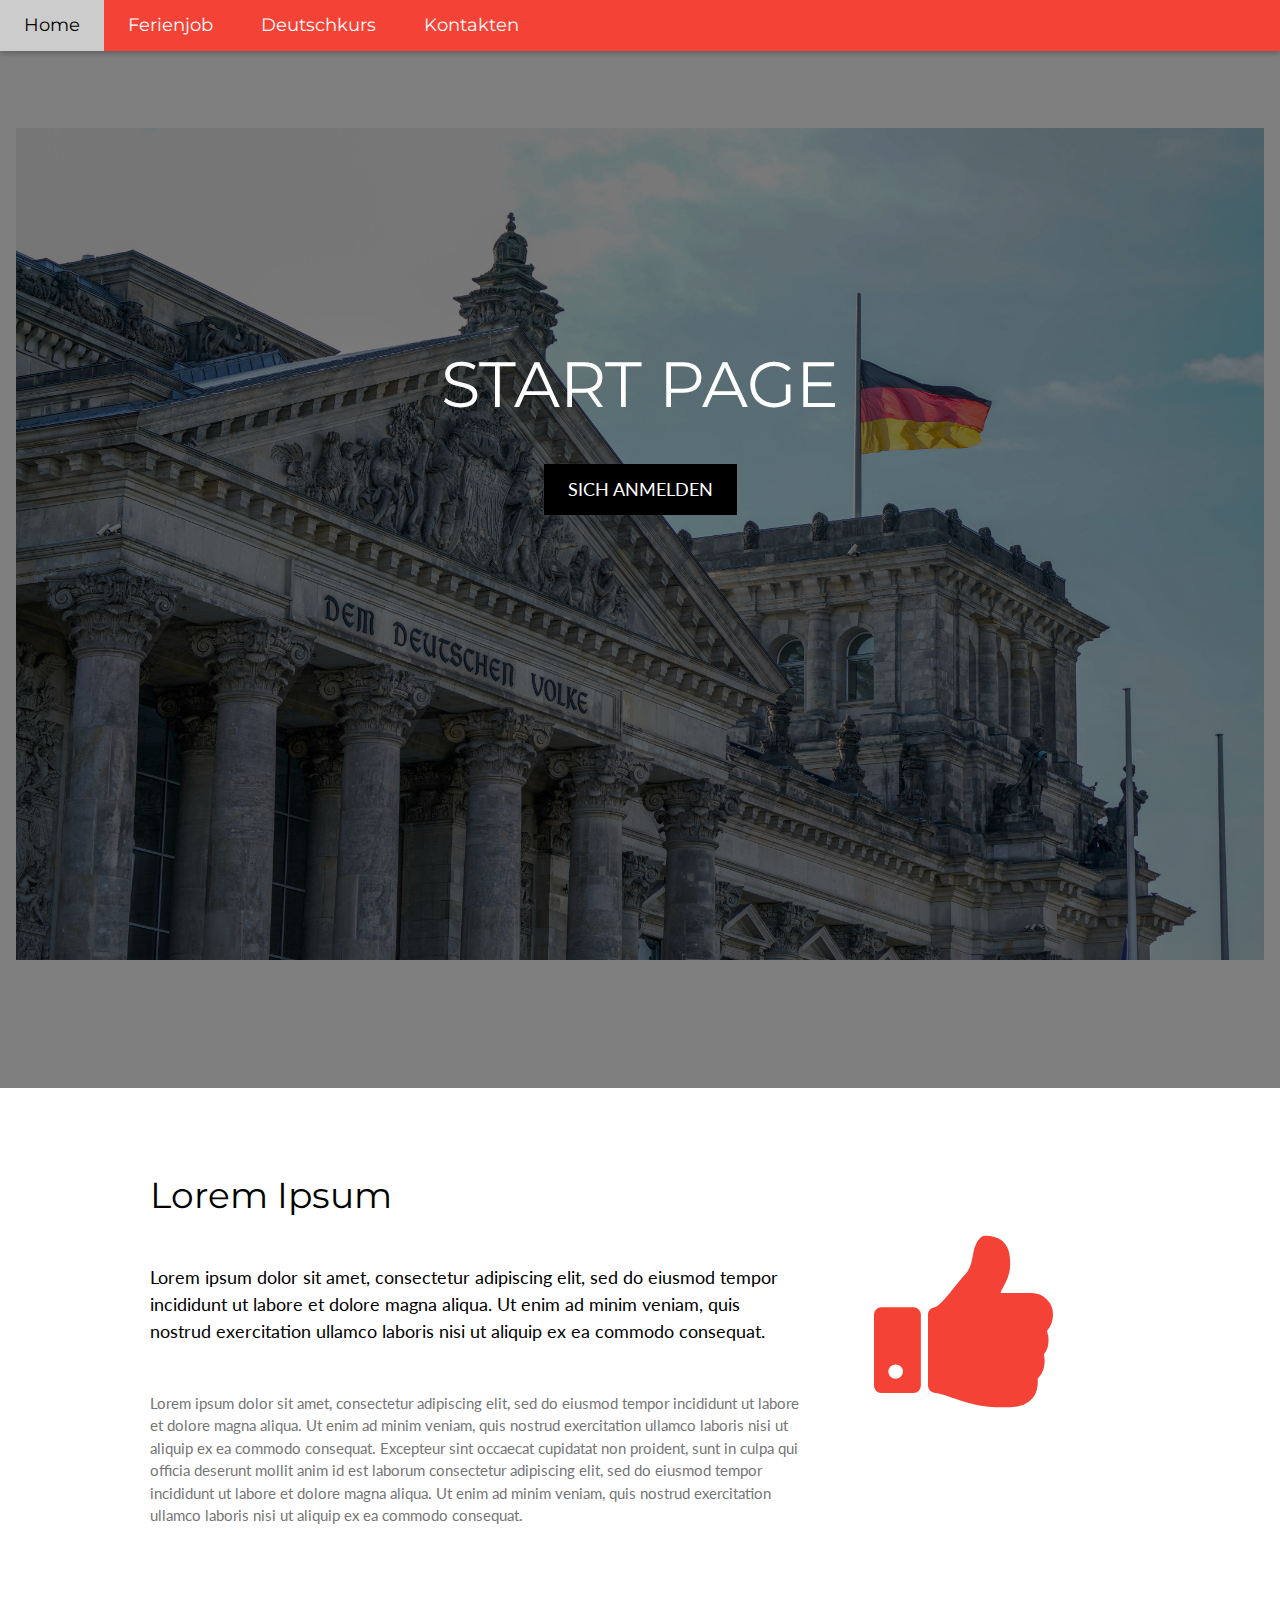
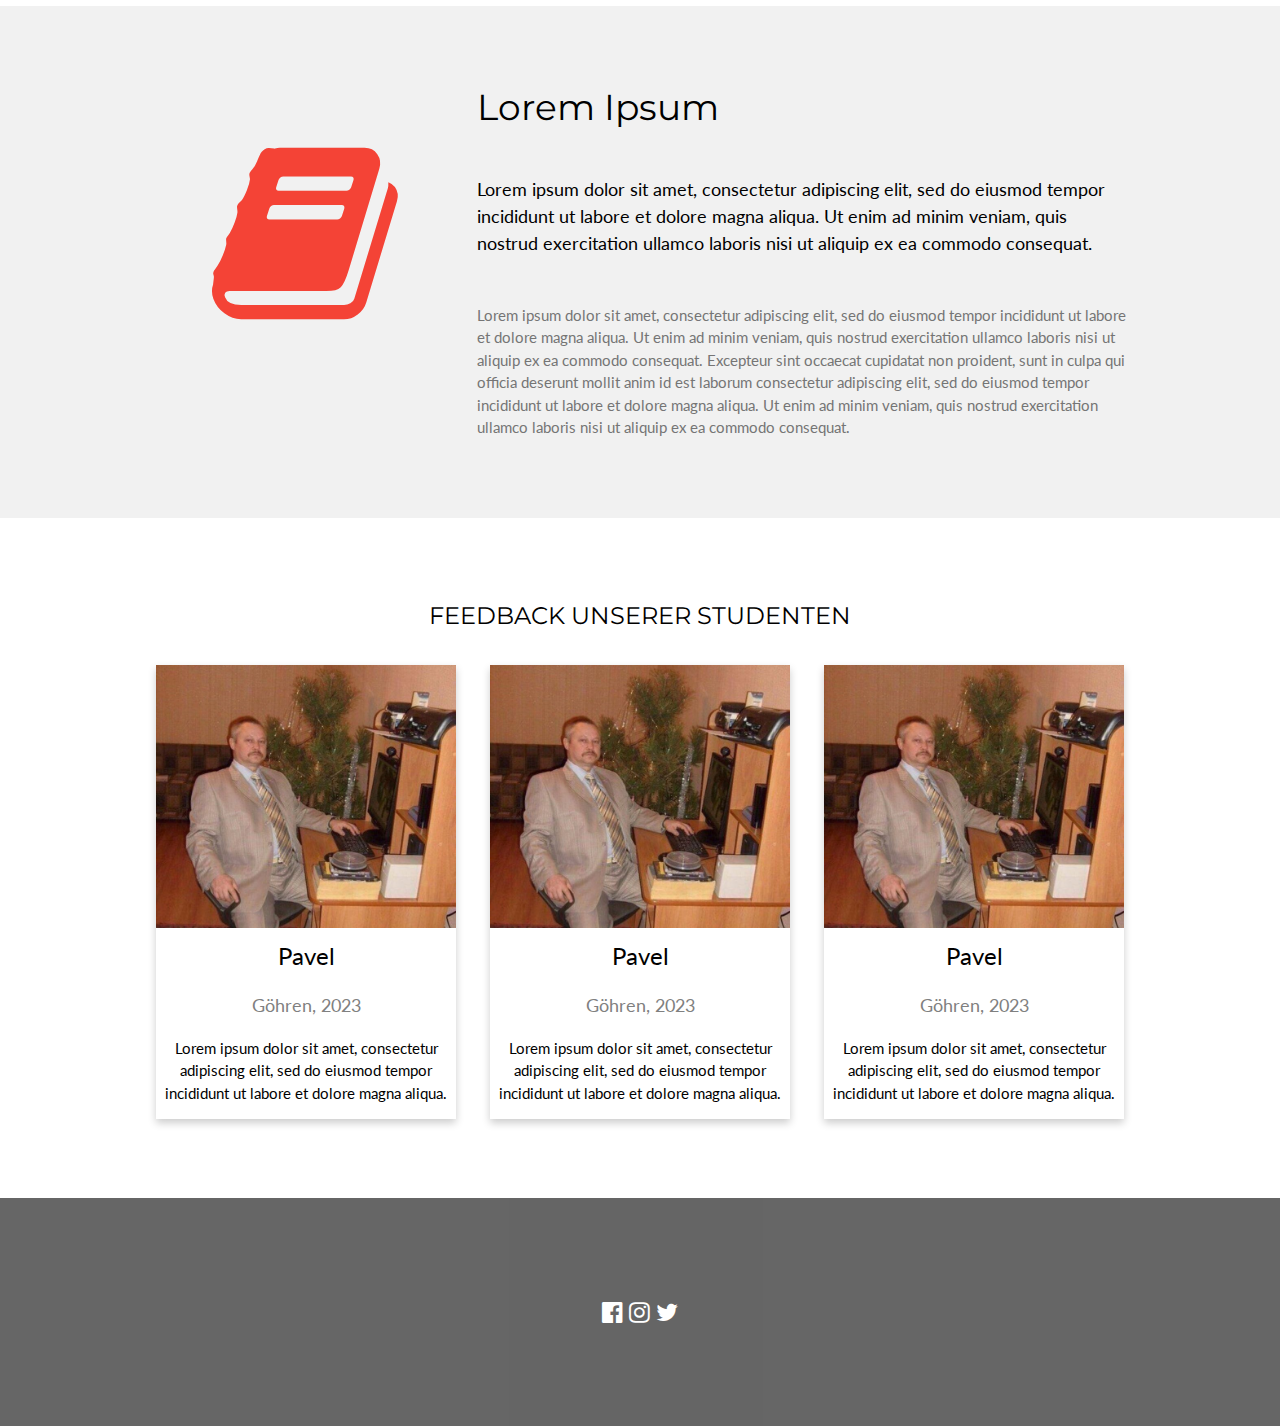
<file: index.html>
<!DOCTYPE html>
<html lang="en">
<head>
  <title>FERIENJOB</title>
  <meta charset="UTF-8">
  <meta name="viewport" content="width=device-width, initial-scale=1">
  <link rel="stylesheet" href="https://www.w3schools.com/w3css/4/w3.css">
  <link rel="stylesheet" href="https://fonts.googleapis.com/css?family=Lato">
  <link rel="stylesheet" href="https://fonts.googleapis.com/css?family=Montserrat">
  <link rel="stylesheet" href="https://cdnjs.cloudflare.com/ajax/libs/font-awesome/4.7.0/css/font-awesome.min.css">
  <link rel="stylesheet" href="style.css">
</head>
<body>

<!-- Navbar -->
<div class="w3-top">
  <div class="w3-bar w3-red w3-card w3-left-align w3-large">
    <a class="w3-bar-item w3-button w3-hide-medium w3-hide-large w3-right w3-padding-large w3-hover-white w3-large w3-red" href="javascript:void(0);" onclick="myFunction()" title="Toggle Navigation Menu"><i class="fa fa-bars"></i></a>
    <a href="#" class="w3-bar-item w3-button w3-padding-large w3-white">Home</a>
    <a href="#" class="w3-bar-item w3-button w3-hide-small w3-padding-large w3-hover-white">Ferienjob</a>
    <a href="#" class="w3-bar-item w3-button w3-hide-small w3-padding-large w3-hover-white">Deutschkurs</a>
    <a href="#" class="w3-bar-item w3-button w3-hide-small w3-padding-large w3-hover-white">Kontakten</a>
  </div>

  <!-- Navbar on small screens -->
  <div id="navDemo" class="w3-bar-block w3-white w3-hide w3-hide-large w3-hide-medium w3-large">
    <a href="#" class="w3-bar-item w3-button w3-padding-large">Ferienjob</a>
    <a href="#" class="w3-bar-item w3-button w3-padding-large">Deutschkurs</a>
    <a href="#" class="w3-bar-item w3-button w3-padding-large">Kontakten</a>
  </div>
</div>

<!-- Header -->
<header class="w3-container w3-center main-container" style="padding:128px 16px">
  <img class="mainImage" src="images/deutschland_1.jpg">
  <div class="overlay">
    <h1 class="w3-margin w3-jumbo">START PAGE</h1>
    <button class="w3-button w3-black w3-padding-large w3-large w3-margin-top">SICH ANMELDEN</button>
  </div>
</header>

<!-- First Grid -->
<div class="w3-row-padding w3-padding-64 w3-container">
  <div class="w3-content">
    <div class="w3-twothird">
      <h1>Lorem Ipsum</h1>
      <h5 class="w3-padding-32">Lorem ipsum dolor sit amet, consectetur adipiscing elit, sed do eiusmod tempor incididunt ut labore et dolore magna aliqua. Ut enim ad minim veniam, quis nostrud exercitation ullamco laboris nisi ut aliquip ex ea commodo consequat.</h5>

      <p class="w3-text-grey">Lorem ipsum dolor sit amet, consectetur adipiscing elit, sed do eiusmod tempor incididunt ut labore et dolore magna aliqua. Ut enim ad minim veniam, quis nostrud exercitation ullamco laboris nisi ut aliquip ex ea commodo consequat. Excepteur sint
        occaecat cupidatat non proident, sunt in culpa qui officia deserunt mollit anim id est laborum consectetur adipiscing elit, sed do eiusmod tempor incididunt ut labore et dolore magna aliqua. Ut enim ad minim veniam, quis nostrud exercitation ullamco
        laboris nisi ut aliquip ex ea commodo consequat.</p>
    </div>

    <div class="w3-third w3-center">
      <i class="fa fa-thumbs-up w3-padding-64 w3-text-red" style="font-size: 200px"></i>
    </div>
  </div>
</div>

<!-- Second Grid -->
<div class="w3-row-padding w3-light-grey w3-padding-64 w3-container">
  <div class="w3-content">
    <div class="w3-third w3-center">
      <i class="fa fa-book w3-padding-64 w3-text-red w3-margin-right" style="font-size: 200px"></i>
    </div>

    <div class="w3-twothird">
      <h1>Lorem Ipsum</h1>
      <h5 class="w3-padding-32">Lorem ipsum dolor sit amet, consectetur adipiscing elit, sed do eiusmod tempor incididunt ut labore et dolore magna aliqua. Ut enim ad minim veniam, quis nostrud exercitation ullamco laboris nisi ut aliquip ex ea commodo consequat.</h5>

      <p class="w3-text-grey">Lorem ipsum dolor sit amet, consectetur adipiscing elit, sed do eiusmod tempor incididunt ut labore et dolore magna aliqua. Ut enim ad minim veniam, quis nostrud exercitation ullamco laboris nisi ut aliquip ex ea commodo consequat. Excepteur sint
        occaecat cupidatat non proident, sunt in culpa qui officia deserunt mollit anim id est laborum consectetur adipiscing elit, sed do eiusmod tempor incididunt ut labore et dolore magna aliqua. Ut enim ad minim veniam, quis nostrud exercitation ullamco
        laboris nisi ut aliquip ex ea commodo consequat.</p>
    </div>
  </div>
</div>

<div class="w3-container w3-center  w3-padding-64">
  <h1 class="w3-margin w3-xlarge">FEEDBACK UNSERER STUDENTEN</h1>

<!--  <div class="w3-row-padding" style="margin-top:64px">-->
<!--    <div class="w3-col l3 m6 w3-margin-bottom">-->
      <div class="cardFeedback">
        <img src="images/photo_2022-12-31_19-01-36.jpg" alt="Pavel" style="width:100%">
<!--        <div class="w3-container">-->
          <h3>Pavel</h3>
          <p class="titleFeedback">Göhren, 2023</p>
          <p>Lorem ipsum dolor sit amet, consectetur adipiscing elit, sed do eiusmod tempor incididunt ut labore et dolore magna aliqua.</p>
<!--        </div>-->
      </div>

<div class="cardFeedback">
        <img src="images/photo_2022-12-31_19-01-36.jpg" alt="Pavel" style="width:100%">
<!--        <div class="w3-container">-->
          <h3>Pavel</h3>
          <p class="titleFeedback">Göhren, 2023</p>
          <p>Lorem ipsum dolor sit amet, consectetur adipiscing elit, sed do eiusmod tempor incididunt ut labore et dolore magna aliqua.</p>
<!--        </div>-->
      </div>
  <div class="cardFeedback">
        <img src="images/photo_2022-12-31_19-01-36.jpg" alt="Pavel" style="width:100%">
<!--        <div class="w3-container">-->
          <h3>Pavel</h3>
          <p class="titleFeedback">Göhren, 2023</p>
          <p>Lorem ipsum dolor sit amet, consectetur adipiscing elit, sed do eiusmod tempor incididunt ut labore et dolore magna aliqua.</p>
<!--        </div>-->
      </div>
    </div>


<!-- Footer -->
<footer class="w3-container w3-black w3-padding-64 w3-center w3-opacity">
  <div class="w3-xlarge w3-padding-32">
    <i class="fa fa-facebook-official w3-hover-opacity"></i>
    <i class="fa fa-instagram w3-hover-opacity"></i>
    <i class="fa fa-twitter w3-hover-opacity"></i>
  </div>
</footer>

<script>
  // Used to toggle the menu on small screens when clicking on the menu button
  function myFunction() {
    var x = document.getElementById("navDemo");
    if (x.className.indexOf("w3-show") == -1) {
      x.className += " w3-show";
    } else {
      x.className = x.className.replace(" w3-show", "");
    }
  }
</script>

</body>
</html>
</file>
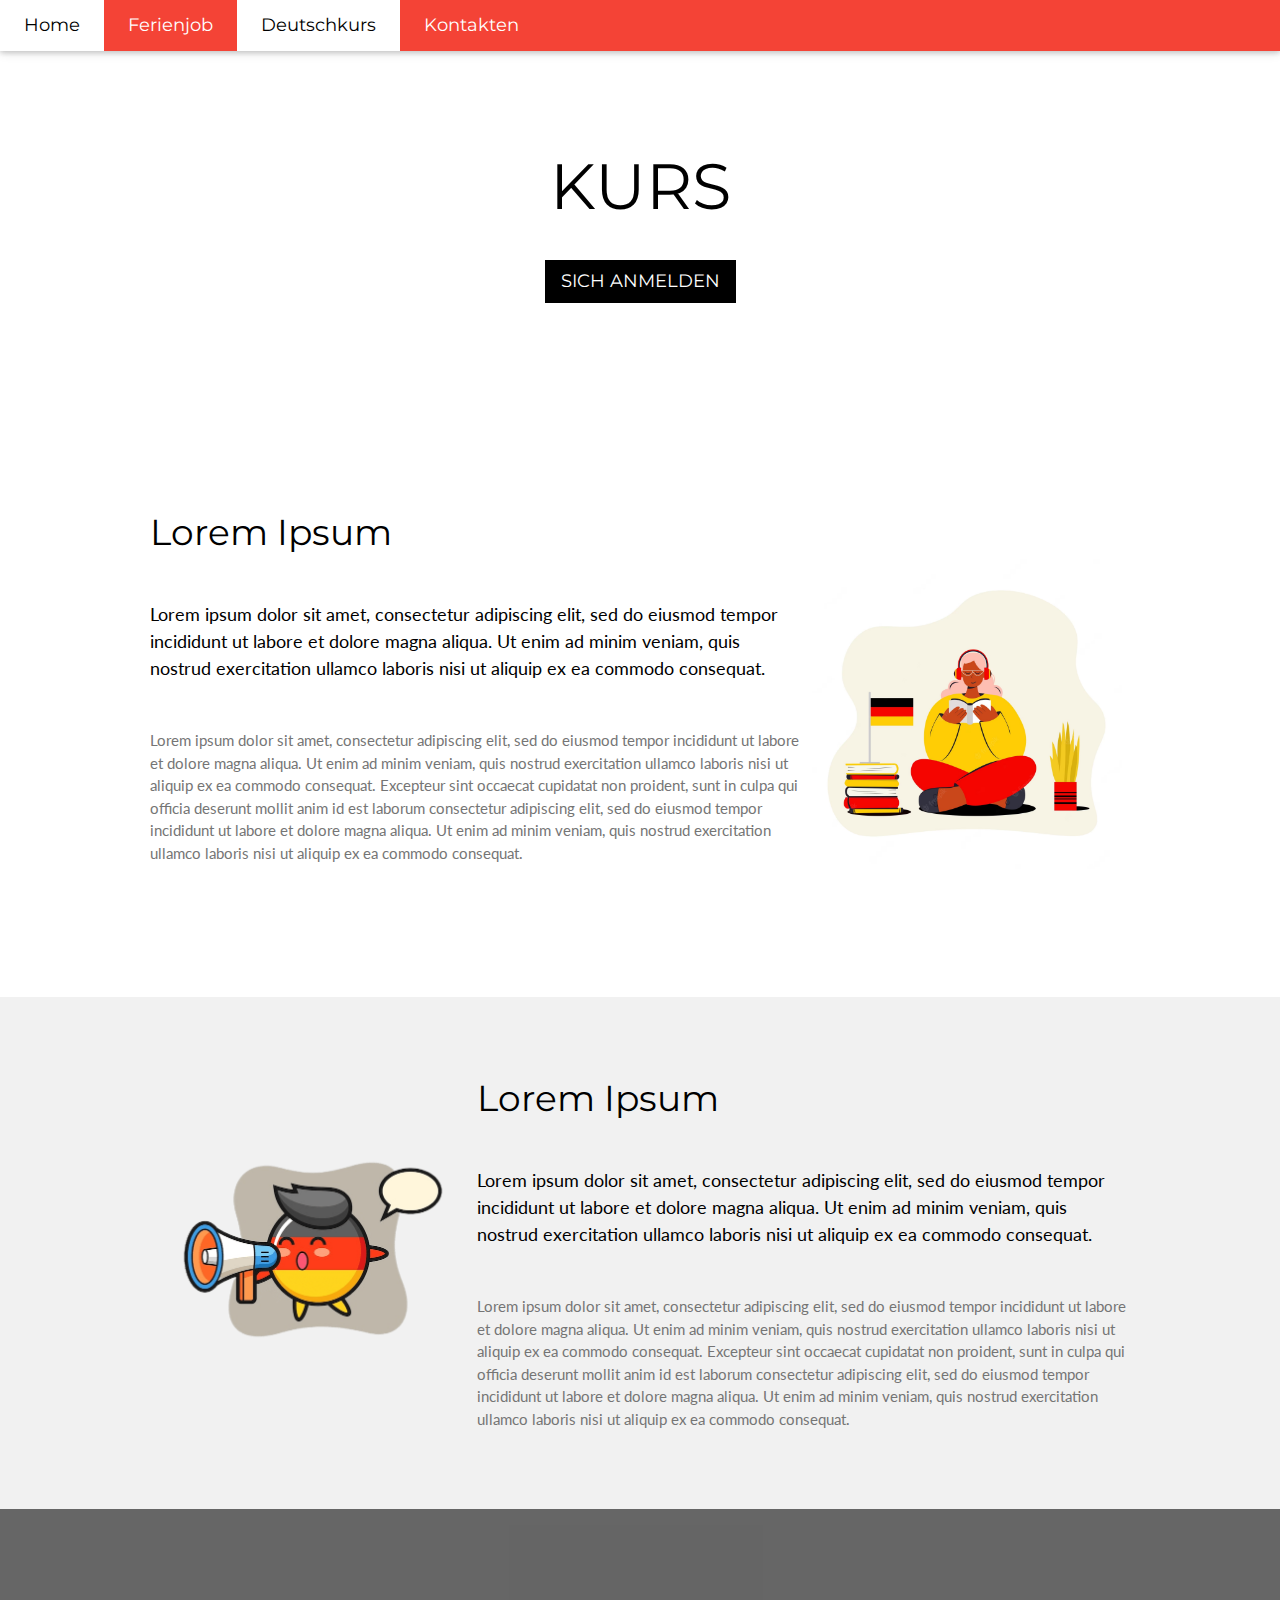
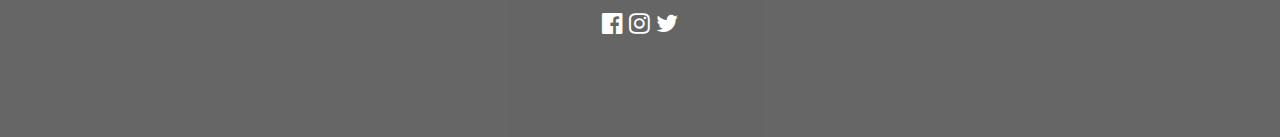
<file: deutschkurs.html>
<!DOCTYPE html>
<html lang="en">
<head>
    <title>FERIENJOB</title>
    <meta charset="UTF-8">
    <meta name="viewport" content="width=device-width, initial-scale=1">
    <link rel="stylesheet" href="https://www.w3schools.com/w3css/4/w3.css">
    <link rel="stylesheet" href="https://fonts.googleapis.com/css?family=Lato">
    <link rel="stylesheet" href="https://fonts.googleapis.com/css?family=Montserrat">
    <link rel="stylesheet" href="https://cdnjs.cloudflare.com/ajax/libs/font-awesome/4.7.0/css/font-awesome.min.css">
    <link rel="stylesheet" href="style.css">
</head>
<body>

<!-- Navbar -->
<div class="w3-top">
    <div class="w3-bar w3-red w3-card w3-left-align w3-large">
        <a class="w3-bar-item w3-button w3-hide-medium w3-hide-large w3-right w3-padding-large w3-hover-white w3-large w3-red"
           href="javascript:void(0);" onclick="myFunction()" title="Toggle Navigation Menu"><i
                class="fa fa-bars"></i></a>
        <a href="index.html" class="w3-bar-item w3-button w3-padding-large w3-hover-white">Home</a>
        <a href="ferienjob.html"
           class="w3-bar-item w3-button w3-hide-small w3-padding-large w3-hover-white">Ferienjob</a>
        <a href="deutschkurs.html" class="w3-bar-item w3-button w3-hide-small w3-padding-large w3-white">Deutschkurs</a>
        <a href="kontakten.html" class="w3-bar-item w3-button w3-hide-small w3-padding-large w3-hover-white">Kontakten</a>
    </div>

    <!-- Navbar on small screens -->
    <div id="navDemo" class="w3-bar-block w3-white w3-hide w3-hide-large w3-hide-medium w3-large">
        <a href="ferienjob.html" class="w3-bar-item w3-button w3-padding-large">Ferienjob</a>
        <a href="deutschkurs.html" class="w3-bar-item w3-button w3-padding-large">Deutschkurs</a>
        <a href="kontakten.html" class="w3-bar-item w3-button w3-padding-large">Kontakten</a>
    </div>
</div>

<!-- Header -->
<header class="centered" style="padding:128px 16px">
    <h1 class="w3-jumbo">KURS</h1>
    <a href="form.html" class="w3-button w3-black w3-large w3-margin-top">SICH ANMELDEN</a>

</header>

<!-- First Grid -->
<div class="w3-row-padding w3-padding-64 w3-container">
    <div class="w3-content">
        <div class="w3-twothird">
            <h1>Lorem Ipsum</h1>
            <h5 class="w3-padding-32">Lorem ipsum dolor sit amet, consectetur adipiscing elit, sed do eiusmod tempor
                incididunt ut labore et dolore magna aliqua. Ut enim ad minim veniam, quis nostrud exercitation ullamco
                laboris nisi ut aliquip ex ea commodo consequat.</h5>

            <p class="w3-text-grey">Lorem ipsum dolor sit amet, consectetur adipiscing elit, sed do eiusmod tempor
                incididunt ut labore et dolore magna aliqua. Ut enim ad minim veniam, quis nostrud exercitation ullamco
                laboris nisi ut aliquip ex ea commodo consequat. Excepteur sint
                occaecat cupidatat non proident, sunt in culpa qui officia deserunt mollit anim id est laborum
                consectetur adipiscing elit, sed do eiusmod tempor incididunt ut labore et dolore magna aliqua. Ut enim
                ad minim veniam, quis nostrud exercitation ullamco
                laboris nisi ut aliquip ex ea commodo consequat.</p>
        </div>

        <div class="w3-third w3-center">
            <img class="w3-padding-64" style="width: 95%" src="images/kurs.png">
        </div>
    </div>
</div>

<!-- Second Grid -->
<div class="w3-row-padding w3-light-grey w3-padding-64 w3-container">
    <div class="w3-content">
        <div class="w3-third w3-center">
            <img class="w3-padding-64" style="width: 95%" src="images/kurs2.png">
        </div>

        <div class="w3-twothird">
            <h1>Lorem Ipsum</h1>
            <h5 class="w3-padding-32">Lorem ipsum dolor sit amet, consectetur adipiscing elit, sed do eiusmod tempor
                incididunt ut labore et dolore magna aliqua. Ut enim ad minim veniam, quis nostrud exercitation ullamco
                laboris nisi ut aliquip ex ea commodo consequat.</h5>

            <p class="w3-text-grey">Lorem ipsum dolor sit amet, consectetur adipiscing elit, sed do eiusmod tempor
                incididunt ut labore et dolore magna aliqua. Ut enim ad minim veniam, quis nostrud exercitation ullamco
                laboris nisi ut aliquip ex ea commodo consequat. Excepteur sint
                occaecat cupidatat non proident, sunt in culpa qui officia deserunt mollit anim id est laborum
                consectetur adipiscing elit, sed do eiusmod tempor incididunt ut labore et dolore magna aliqua. Ut enim
                ad minim veniam, quis nostrud exercitation ullamco
                laboris nisi ut aliquip ex ea commodo consequat.</p>
        </div>
    </div>
</div>


<!-- Footer -->
<footer class="w3-container w3-black w3-padding-64 w3-center w3-opacity">
    <div class="w3-xlarge w3-padding-32">
        <i class="fa fa-facebook-official w3-hover-opacity"></i>
        <i class="fa fa-instagram w3-hover-opacity"></i>
        <i class="fa fa-twitter w3-hover-opacity"></i>
    </div>
</footer>

<script>
    // Used to toggle the menu on small screens when clicking on the menu button
    function myFunction() {
        var x = document.getElementById("navDemo");
        if (x.className.indexOf("w3-show") == -1) {
            x.className += " w3-show";
        } else {
            x.className = x.className.replace(" w3-show", "");
        }
    }
</script>

</body>
</html>
</file>
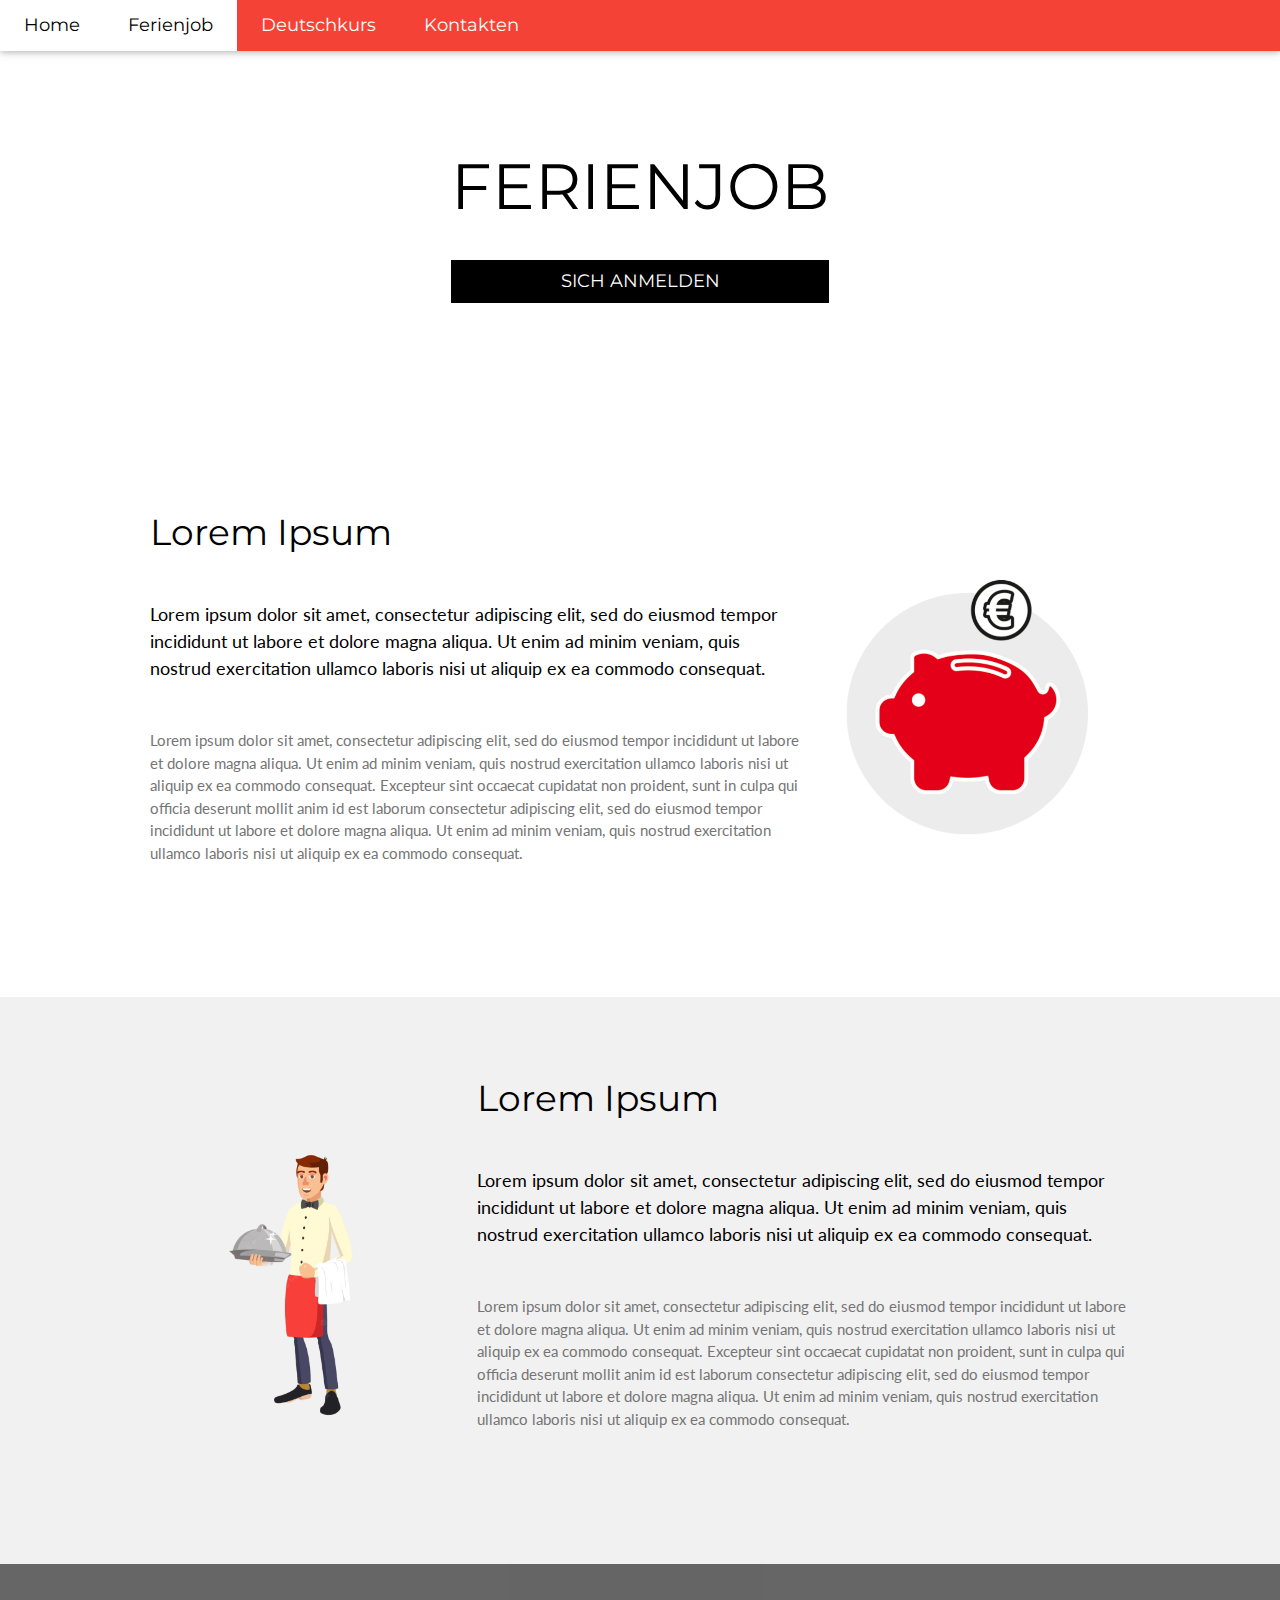
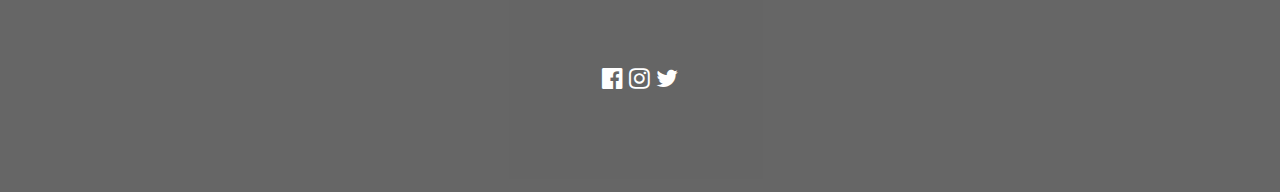
<file: ferienjob.html>
<!DOCTYPE html>
<html lang="en">
<head>
    <title>FERIENJOB</title>
    <meta charset="UTF-8">
    <meta name="viewport" content="width=device-width, initial-scale=1">
    <link rel="stylesheet" href="https://www.w3schools.com/w3css/4/w3.css">
    <link rel="stylesheet" href="https://fonts.googleapis.com/css?family=Lato">
    <link rel="stylesheet" href="https://fonts.googleapis.com/css?family=Montserrat">
    <link rel="stylesheet" href="https://cdnjs.cloudflare.com/ajax/libs/font-awesome/4.7.0/css/font-awesome.min.css">
    <link rel="stylesheet" href="style.css">
</head>
<body>

<!-- Navbar -->
<div class="w3-top">
    <div class="w3-bar w3-red w3-card w3-left-align w3-large">
        <a class="w3-bar-item w3-button w3-hide-medium w3-hide-large w3-right w3-padding-large w3-hover-white w3-large w3-red"
           href="javascript:void(0);" onclick="myFunction()" title="Toggle Navigation Menu"><i
                class="fa fa-bars"></i></a>
        <a href="index.html" class="w3-bar-item w3-button w3-padding-large w3-hover-white">Home</a>
        <a href="ferienjob.html"
           class="w3-bar-item w3-button w3-hide-small w3-padding-large w3-white">Ferienjob</a>
        <a href="deutschkurs.html" class="w3-bar-item w3-button w3-hide-small w3-padding-large w3-hover-white">Deutschkurs</a>
        <a href="#" class="w3-bar-item w3-button w3-hide-small w3-padding-large w3-hover-white">Kontakten</a>
    </div>

    <!-- Navbar on small screens -->
    <div id="navDemo" class="w3-bar-block w3-white w3-hide w3-hide-large w3-hide-medium w3-large">
        <a href="ferienjob.html" class="w3-bar-item w3-button w3-padding-large">Ferienjob</a>
        <a href="deutschkurs.html" class="w3-bar-item w3-button w3-padding-large">Deutschkurs</a>
        <a href="#" class="w3-bar-item w3-button w3-padding-large">Kontakten</a>
    </div>
</div>

<!-- Header -->
<header class="centered" style="padding:128px 16px">
    <h1 class="w3-jumbo">FERIENJOB</h1>
    <a href="form.html" class="w3-button w3-black w3-large w3-margin-top">SICH ANMELDEN</a>

</header>

<!-- First Grid -->
<div class="w3-row-padding w3-padding-64 w3-container">
    <div class="w3-content">
        <div class="w3-twothird">
            <h1>Lorem Ipsum</h1>
            <h5 class="w3-padding-32">Lorem ipsum dolor sit amet, consectetur adipiscing elit, sed do eiusmod tempor
                incididunt ut labore et dolore magna aliqua. Ut enim ad minim veniam, quis nostrud exercitation ullamco
                laboris nisi ut aliquip ex ea commodo consequat.</h5>

            <p class="w3-text-grey">Lorem ipsum dolor sit amet, consectetur adipiscing elit, sed do eiusmod tempor
                incididunt ut labore et dolore magna aliqua. Ut enim ad minim veniam, quis nostrud exercitation ullamco
                laboris nisi ut aliquip ex ea commodo consequat. Excepteur sint
                occaecat cupidatat non proident, sunt in culpa qui officia deserunt mollit anim id est laborum
                consectetur adipiscing elit, sed do eiusmod tempor incididunt ut labore et dolore magna aliqua. Ut enim
                ad minim veniam, quis nostrud exercitation ullamco
                laboris nisi ut aliquip ex ea commodo consequat.</p>
        </div>

        <div class="w3-third w3-center">
            <img class="w3-padding-64" style="width: 95%" src="images/FerienjobImage.png">
        </div>
    </div>
</div>

<!-- Second Grid -->
<div class="w3-row-padding w3-light-grey w3-padding-64 w3-container">
    <div class="w3-content">
        <div class="w3-third w3-center">
            <img class="w3-padding-64" style="width: 95%" src="images/Ferienjobs.png">
        </div>

        <div class="w3-twothird">
            <h1>Lorem Ipsum</h1>
            <h5 class="w3-padding-32">Lorem ipsum dolor sit amet, consectetur adipiscing elit, sed do eiusmod tempor
                incididunt ut labore et dolore magna aliqua. Ut enim ad minim veniam, quis nostrud exercitation ullamco
                laboris nisi ut aliquip ex ea commodo consequat.</h5>

            <p class="w3-text-grey">Lorem ipsum dolor sit amet, consectetur adipiscing elit, sed do eiusmod tempor
                incididunt ut labore et dolore magna aliqua. Ut enim ad minim veniam, quis nostrud exercitation ullamco
                laboris nisi ut aliquip ex ea commodo consequat. Excepteur sint
                occaecat cupidatat non proident, sunt in culpa qui officia deserunt mollit anim id est laborum
                consectetur adipiscing elit, sed do eiusmod tempor incididunt ut labore et dolore magna aliqua. Ut enim
                ad minim veniam, quis nostrud exercitation ullamco
                laboris nisi ut aliquip ex ea commodo consequat.</p>
        </div>
    </div>
</div>


<!-- Footer -->
<footer class="w3-container w3-black w3-padding-64 w3-center w3-opacity">
    <div class="w3-xlarge w3-padding-32">
        <i class="fa fa-facebook-official w3-hover-opacity"></i>
        <i class="fa fa-instagram w3-hover-opacity"></i>
        <i class="fa fa-twitter w3-hover-opacity"></i>
    </div>
</footer>

<script>
    // Used to toggle the menu on small screens when clicking on the menu button
    function myFunction() {
        var x = document.getElementById("navDemo");
        if (x.className.indexOf("w3-show") == -1) {
            x.className += " w3-show";
        } else {
            x.className = x.className.replace(" w3-show", "");
        }
    }
</script>

</body>
</html>
</file>
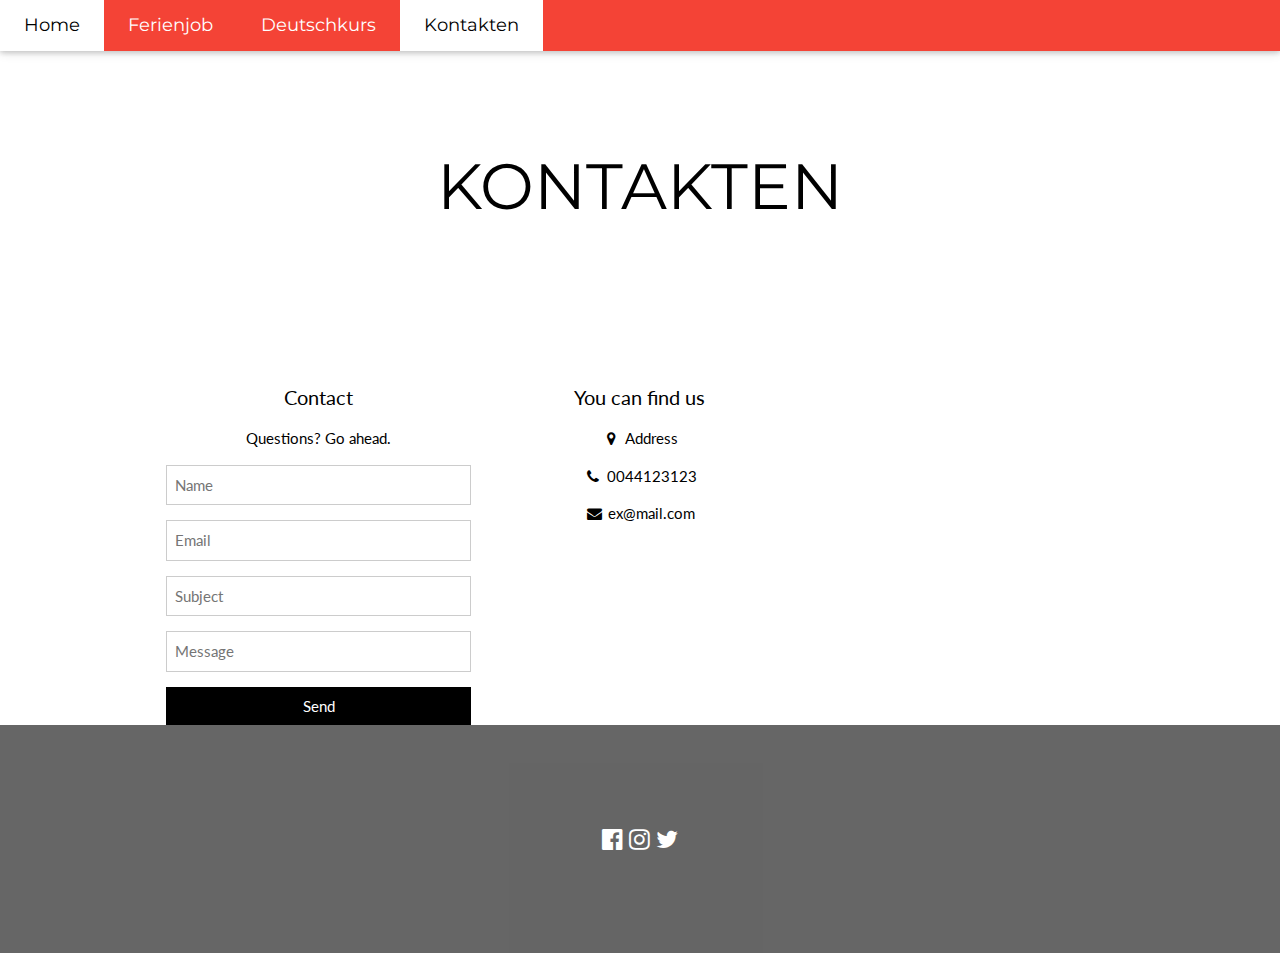
<file: kontakten.html>
<!DOCTYPE html>
<html lang="en">
<head>
    <title>FERIENJOB</title>
    <meta charset="UTF-8">
    <meta name="viewport" content="width=device-width, initial-scale=1">
    <link rel="stylesheet" href="https://www.w3schools.com/w3css/4/w3.css">
    <link rel="stylesheet" href="https://fonts.googleapis.com/css?family=Lato">
    <link rel="stylesheet" href="https://fonts.googleapis.com/css?family=Montserrat">
    <link rel="stylesheet" href="https://cdnjs.cloudflare.com/ajax/libs/font-awesome/4.7.0/css/font-awesome.min.css">
    <link rel="stylesheet" href="style.css">
</head>
<body>

<!-- Navbar -->
<div class="w3-top">
    <div class="w3-bar w3-red w3-card w3-left-align w3-large">
        <a class="w3-bar-item w3-button w3-hide-medium w3-hide-large w3-right w3-padding-large w3-hover-white w3-large w3-red"
           href="javascript:void(0);" onclick="myFunction()" title="Toggle Navigation Menu"><i
                class="fa fa-bars"></i></a>
        <a href="index.html" class="w3-bar-item w3-button w3-padding-large w3-hover-white">Home</a>
        <a href="ferienjob.html"
           class="w3-bar-item w3-button w3-hide-small w3-padding-large w3-hover-white">Ferienjob</a>
        <a href="deutschkurs.html" class="w3-bar-item w3-button w3-hide-small w3-padding-large w3-hover-white">Deutschkurs</a>
        <a href="kontakten.html" class="w3-bar-item w3-button w3-hide-small w3-padding-large w3-white">Kontakten</a>
    </div>

    <!-- Navbar on small screens -->
    <div id="navDemo" class="w3-bar-block w3-white w3-hide w3-hide-large w3-hide-medium w3-large">
        <a href="ferienjob.html" class="w3-bar-item w3-button w3-padding-large">Ferienjob</a>
        <a href="deutschkurs.html" class="w3-bar-item w3-button w3-padding-large">Deutschkurs</a>
        <a href="kontakten.html" class="w3-bar-item w3-button w3-padding-large">Kontakten</a>
    </div>
</div>

<!-- Header -->
<header class="centered" style="padding:128px 16px">
    <h1 class="w3-jumbo">KONTAKTEN</h1>
</header>

<div class="w3-row-padding w3-content w3-center">
    <div class="w3-col s4">
        <h4>Contact</h4>
        <p>Questions? Go ahead.</p>
        <form action="/action_page.php" target="_blank">
            <p><input class="w3-input w3-border" type="text" placeholder="Name" name="Name" required></p>
            <p><input class="w3-input w3-border" type="text" placeholder="Email" name="Email" required></p>
            <p><input class="w3-input w3-border" type="text" placeholder="Subject" name="Subject" required></p>
            <p><input class="w3-input w3-border" type="text" placeholder="Message" name="Message" required></p>
            <button type="submit" class="w3-button w3-block w3-black">Send</button>
        </form>
    </div>

    <div class="w3-col s4 w3-justify w3-content w3-center">
        <h4>You can find us</h4>
        <p><i class="fa fa-fw fa-map-marker"></i> Address</p>
        <p><i class="fa fa-fw fa-phone"></i> 0044123123</p>
        <p><i class="fa fa-fw fa-envelope"></i> ex@mail.com</p>
    </div>

    <div class="w3-col s4 w3-content w3-center">
        <iframe src="https://www.google.com/maps/embed?pb=!1m18!1m12!1m3!1d1504.7143598691944!2d74.60233203188535!3d42.87502456771898!2m3!1f0!2f0!3f0!3m2!1i1024!2i768!4f13.1!3m3!1m2!1s0x389eb7dc8a87307b%3A0x1ed381e3e0d88a5d!2z0JjQu9Cx0LjRgNGBLCDQv9GA0L7RgdC_LiDQp9GD0LksINCR0LjRiNC60LXQuiwg0JrRi9GA0LPRi9C30YHRgtCw0L0!5e0!3m2!1sru!2sde!4v1690153888767!5m2!1sru!2sde"
                width="400" height="300" style="border:0;" allowfullscreen="" loading="lazy"
                referrerpolicy="no-referrer-when-downgrade"></iframe>
    </div>
</div>

<!-- Footer -->
<footer class="w3-container w3-black w3-padding-64 w3-center w3-opacity">
    <div class="w3-xlarge w3-padding-32">
        <i class="fa fa-facebook-official w3-hover-opacity"></i>
        <i class="fa fa-instagram w3-hover-opacity"></i>
        <i class="fa fa-twitter w3-hover-opacity"></i>
    </div>
</footer>

<script>
    // Used to toggle the menu on small screens when clicking on the menu button
    function myFunction() {
        var x = document.getElementById("navDemo");
        if (x.className.indexOf("w3-show") == -1) {
            x.className += " w3-show";
        } else {
            x.className = x.className.replace(" w3-show", "");
        }
    }
</script>

</body>
</html>
</file>
<file: style.css>
body, h1, h2, h3, h4, h5, h6 {
    font-family: "Lato", sans-serif
}

.w3-bar, h1, a {
    font-family: "Montserrat", sans-serif
}

.fa-anchor, .fa-coffee {
    font-size: 200px
}

.main-container {
    position: relative;
    display: inline-block;
}

.main-container img {
    display: block;
    width: 100%;
    height: auto;
}

.main-container .overlay {
    position: absolute;
    top: 0;
    left: 0;
    width: 100%;
    height: 100%;
    background-color: rgba(0, 0, 0, 0.5); /* Здесь можно настроить прозрачность затемнения, изменяя значение альфа-канала (0.5) */
    /*display: flex;*/
    /*align-items: center;*/
    justify-content: center;
    color: #fff; /* Цвет текста на затемненном фоне */
    /*font-size: 24px;*/
    text-align: center;
}

.main-container .overlay h1, a {
    margin: 0;
    padding-top: 25%;
}

.cardFeedback {
    box-shadow: 0 4px 8px 0 rgba(0, 0, 0, 0.2);
    max-width: 300px;
    margin: 15px 15px;
    text-align: center;
    display: inline-block;
    position: relative;
}

.titleFeedback {
    color: grey;
    font-size: 18px;
}

#advanced-search-form {
    background-color: #fff;
    max-width: 800px;
    margin: 160px auto 0;
    padding: 40px;
    display: flex;
    align-items: center;
    justify-content: center;

    color: #858b8e;
    box-shadow: 6px 6px 6px rgba(0, 0, 0, 0.2);
}

#advanced-search-form h2 {
    padding-bottom: 20px;
    margin: 10px 20px;
    font-size: 24px;
}

#advanced-search-form hr {
    margin-top: 38px;
    margin-bottom: 54px;
    margin-left: 3px;
    border: 1px solid #cccccc;

}

#advanced-search-form .form-group {
    margin-bottom: 20px;
    margin-left: 20px;
    width: 30%;
    float: left;
    text-align: left;
}

#advanced-search-form .form-control {
    padding: 12px 20px;
    height: auto;
    border-radius: 2px;
}

#advanced-search-form .radio-inline {
    margin-left: 10px;
    margin-right: 10px;
}

#advanced-search-form .gender {
    width: 30%;
    margin-top: 30px;
    padding-left: 20px;
    padding-top: 5px;
    padding-bottom: 5px;
}

#advanced-search-form .btn {
    width: 46%;
    margin: 20px auto 0;
    display: block;
    outline: none;
}

@media screen and (max-width: 800px) {
    #advanced-search-form .form-group {
        width: 45%;
    }

    #advanced-search-form {
        margin-top: 0;
    }
}

@media screen and (max-width: 560px) {
    #advanced-search-form .form-group {
        width: 100%;
        margin-left: 0;
    }

    #advanced-search-form h2 {
        text-align: center;
    }
}


.formBack {
    background: url("images/background.jpg") no-repeat;
    background-size: cover;
}

.centered{
    display: grid;
    text-align: center;
    align-items: center;
    align-content: center;
    justify-content: center;
}
</file>
